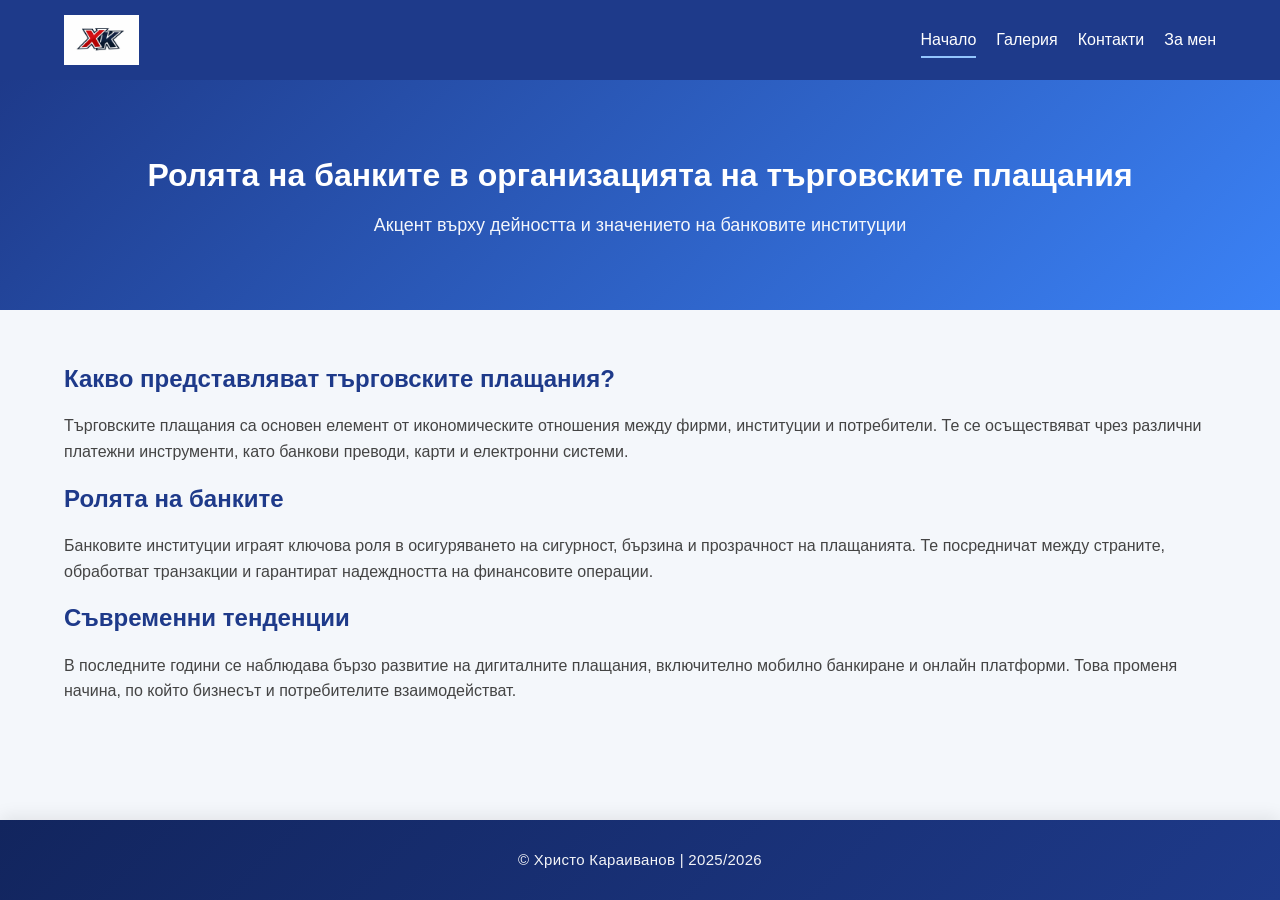
<file: index.html>
<!DOCTYPE html>
<html lang="bg">
<head>
    <meta charset="UTF-8">
    <meta name="viewport" content="width=device-width, initial-scale=1.0">
    <title>Банките в организацията на търговските плащания</title>
    <link rel="stylesheet" href="style.css">
</head>
<body>

<header class="main-header">
    <div class="container header-flex">
        <a href="index.html" class="logo">
            <img src="logo.jpeg " alt="Лого на Финансови системи">
        </a>

        <nav aria-label="Основна навигация">
            <ul class="nav-links">
                <li><a href="index.html" class="nav-btn active">Начало</a></li>
                <li><a href="grafiki.html" class="nav-btn">Галерия</a></li>
                <li><a href="kontakti.html" class="nav-btn">Контакти</a></li>
                <li><a href="aboutme.html" class="nav-btn">За мен</a></li>
            </ul>
        </nav>
    </div>
</header>

<main>
    <section class="hero-section">
        <div class="hero-text">
            <h1>Ролята на банките в организацията на търговските плащания</h1>
            <p>Акцент върху дейността и значението на банковите институции</p>
        </div>
    </section>

    <section class="content container">
        <h2>Какво представляват търговските плащания?</h2>
        <p>Търговските плащания са основен елемент от икономическите отношения между фирми, институции и потребители. Те се осъществяват чрез различни платежни инструменти, като банкови преводи, карти и електронни системи.</p>

        <h2>Ролята на банките</h2>
        <p>Банковите институции играят ключова роля в осигуряването на сигурност, бързина и прозрачност на плащанията. Те посредничат между страните, обработват транзакции и гарантират надеждността на финансовите операции.</p>

        <h2>Съвременни тенденции</h2>
        <p>В последните години се наблюдава бързо развитие на дигиталните плащания, включително мобилно банкиране и онлайн платформи. Това променя начина, по който бизнесът и потребителите взаимодействат.</p>
    </section>
</main>

<footer class="footer">
    <div class="container">
        <p>&copy; Христо Караиванов | 2025/2026</p>
    </div>
</footer>

</body>
</html>
</file>
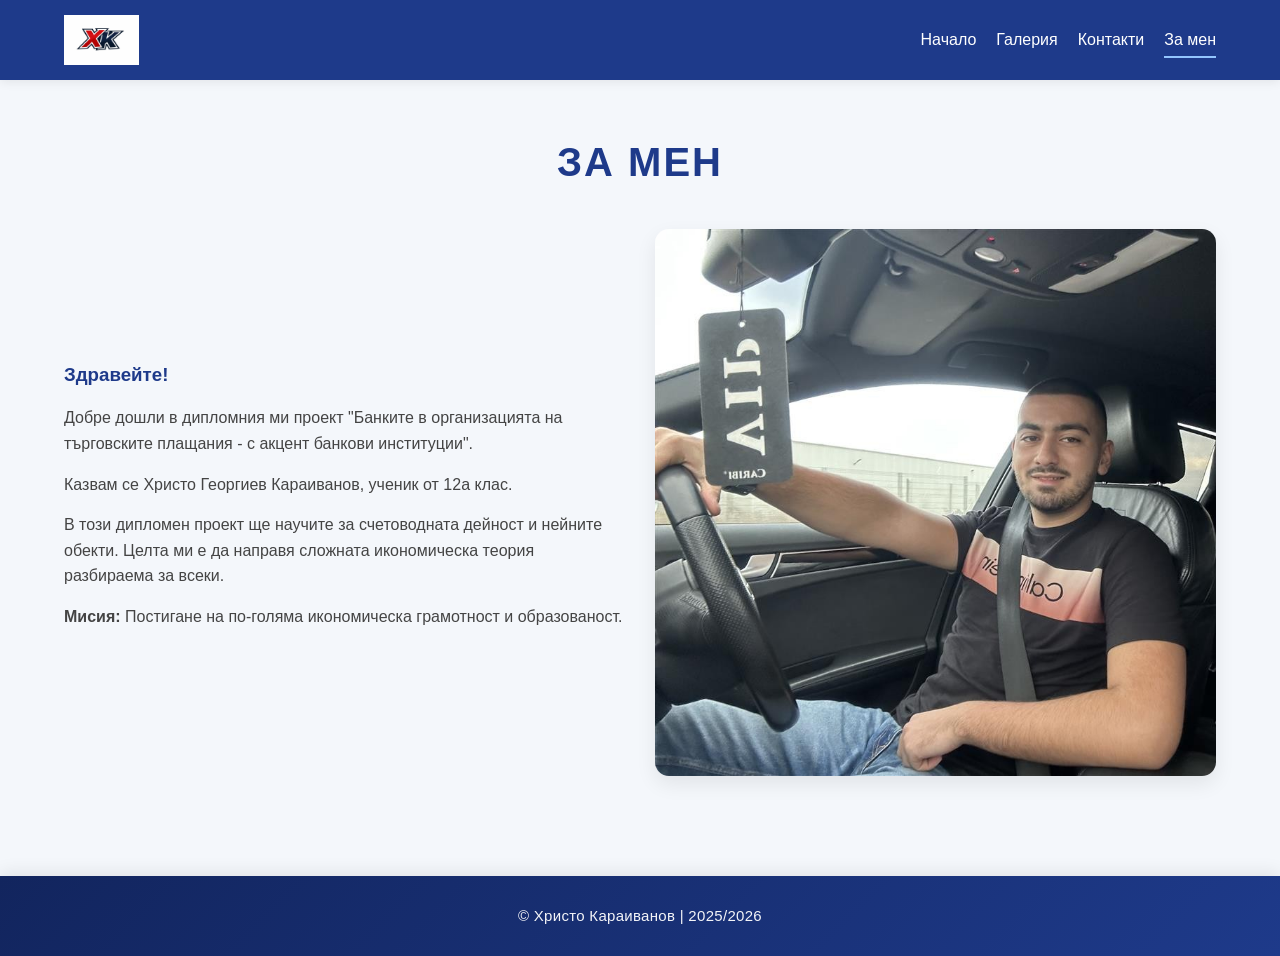
<file: aboutme.html>
<!DOCTYPE html>
<html lang="bg">
<head>
    <meta charset="UTF-8">
    <meta name="viewport" content="width=device-width, initial-scale=1.0">
    <title>За мен - Банките в организацията на търговските плащания</title>
    <link rel="stylesheet" href="style.css">
</head>
<body>

<header class="main-header">
    <div class="container header-flex">
        <a href="index.html" class="logo">
            <img src="logo.jpeg " alt="Лого на Финансови системи">
        </a>

        <nav aria-label="Основна навигация">
            <ul class="nav-links">
                <li><a href="index.html" class="nav-btn">Начало</a></li>
                <li><a href="grafiki.html" class="nav-btn">Галерия</a></li>
                <li><a href="kontakti.html" class="nav-btn">Контакти</a></li>
                <li><a href="aboutme.html" class="nav-btn active">За мен</a></li>
            </ul>
        </nav>
    </div>
</header>

<main>
    <section class="content container about-page">
        <h1 class="page-title">За мен</h1>
        <div class="about-grid">
            <div class="about-text">
                <h3>Здравейте!</h3>
                <p>Добре дошли в дипломния ми проект "Банките в организацията на търговските плащания - с акцент банкови институции".</p>
                <p>Казвам се Христо Георгиев Караиванов, ученик от 12а клас.</p>
                <p>В този дипломен проект ще научите за счетоводната дейност и нейните обекти. Целта ми е да направя сложната икономическа теория разбираема за всеки.</p>
                <p><strong>Мисия:</strong> Постигане на по-голяма икономическа грамотност и образованост.</p>
            </div>
            <div class="about-image">
                <img src="icko.ickov.jpeg " alt="Христо Караиванов">
            </div>
        </div>
    </section>
</main>

<footer class="footer">
    <div class="container">
        <p>&copy; Христо Караиванов | 2025/2026</p>
    </div>
</footer>

</body>
</html>
</file>
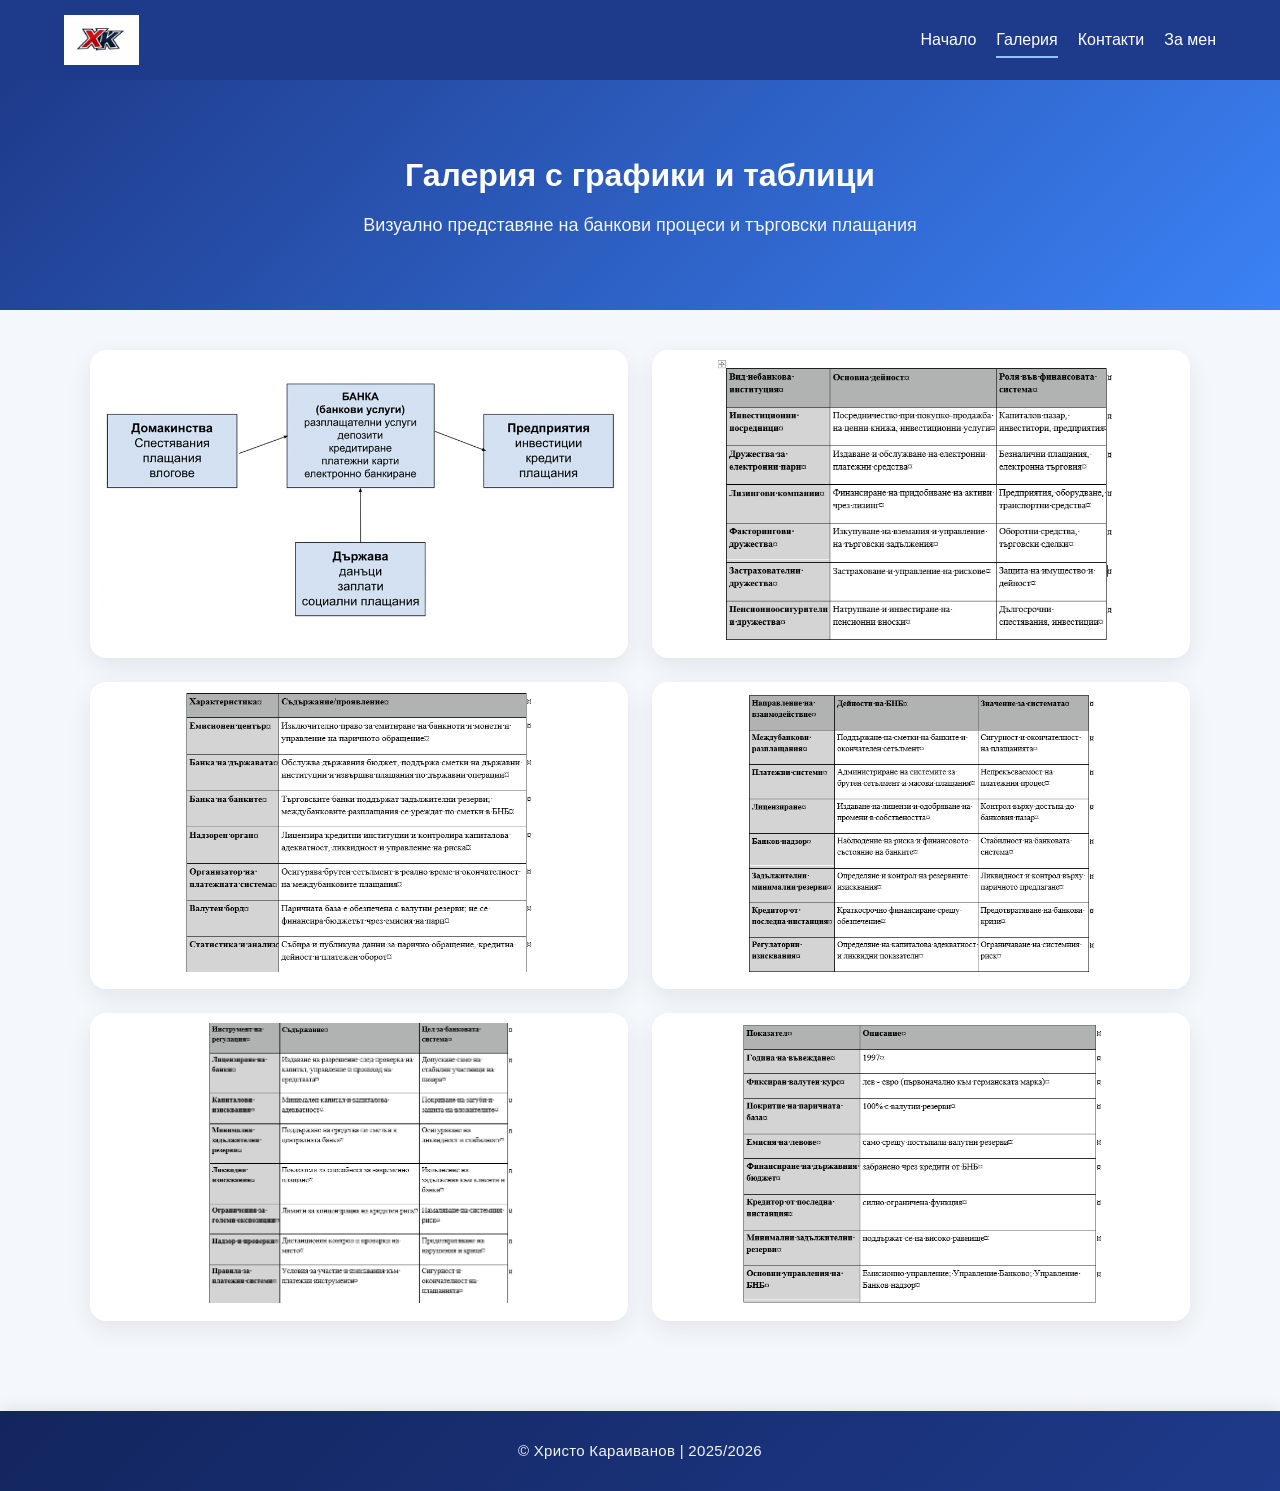
<file: grafiki.html>
<!DOCTYPE html>
<html lang="bg">
<head>
    <meta charset="UTF-8">
    <meta name="viewport" content="width=device-width, initial-scale=1.0">
    <title>Галерия с банкови графики</title>
    <link rel="stylesheet" href="style.css">
</head>
<body>

<header class="main-header">
    <div class="container header-flex">
        <a href="index.html" class="logo">
            <img src="logo.jpeg " alt="Лого на Финансови системи">
        </a>

        <nav aria-label="Основна навигация">
            <ul class="nav-links">
                <li><a href="index.html" class="nav-btn">Начало</a></li>
                <li><a href="grafiki.html" class="nav-btn active">Галерия</a></li>
                <li><a href="kontakti.html" class="nav-btn">Контакти</a></li>
                <li><a href="aboutme.html" class="nav-btn">За мен</a></li>
            </ul>
        </nav>
    </div>
</header>

<main>
    <section class="page-header">
        <h1>Галерия с графики и таблици</h1>
        <p>Визуално представяне на банкови процеси и търговски плащания</p>
    </section>

    <section class="gallery-section container">
        <div class="gallery-grid">
            <div class="gallery-item"><img src="figura1.png" alt="Банковите услуги като посредник в паричния оборот"></div>
            <div class="gallery-item"><img src="tablica2.png" alt="Основни видове небанкови финансови институции и тяхната дейност"></div>
            <div class="gallery-item"><img src="tablica 3.png" alt="Основни характеристики на централната банка"></div>
			<div class="gallery-item"><img src="tablica4.png" alt="Основни направления на взаимодействие между БНБ и търговските банки"></div>
			<div class="gallery-item"><img src="tablica5.png" alt="Основни инструменти на регулативната функция на централната банка"></div>
			<div class="gallery-item"><img src="tablica6.png" alt="Основни характеристики на режима на валутен борд в България"></div>
           
        </div>
    </section>
</main>

<footer class="footer">
    <div class="container">
        <p>&copy; Христо Караиванов | 2025/2026</p>
    </div>
</footer>

</body>
</html>
</file>
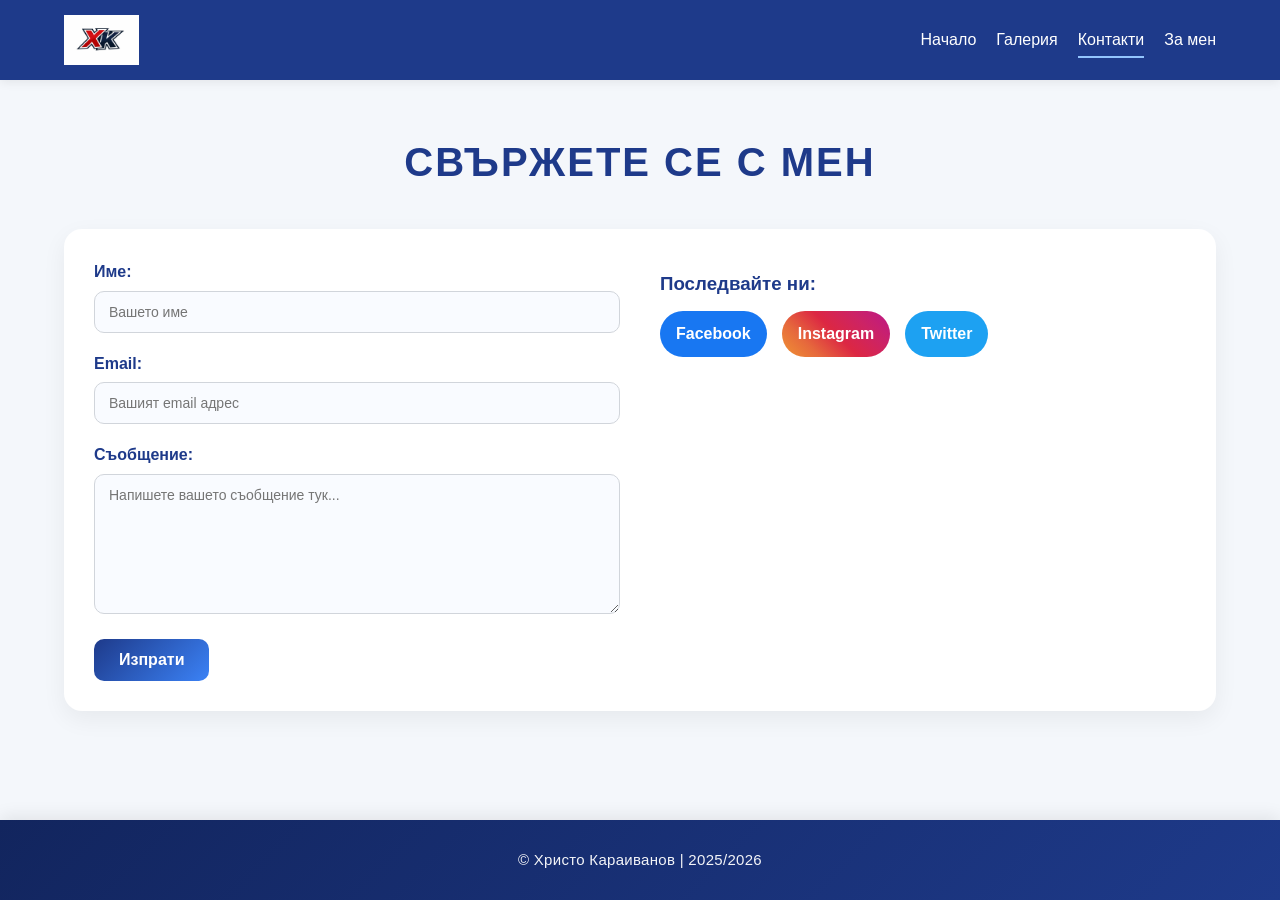
<file: kontakti.html>
<!DOCTYPE html>
<html lang="bg">
<head>
    <meta charset="UTF-8">
    <meta name="viewport" content="width=device-width, initial-scale=1.0">
    <title>Контакти - Банките в организацията на търговските плащания</title>
    <link rel="stylesheet" href="style.css">
</head>
<body>

<header class="main-header">
    <div class="container header-flex">
        <a href="index.html" class="logo">
            <img src="logo.jpeg " alt="Лого на Финансови системи">
        </a>

        <nav aria-label="Основна навигация">
            <ul class="nav-links">
                <li><a href="index.html" class="nav-btn">Начало</a></li>
                <li><a href="grafiki.html" class="nav-btn">Галерия</a></li>
                <li><a href="kontakti.html" class="nav-btn active">Контакти</a></li>
                <li><a href="aboutme.html" class="nav-btn">За мен</a></li>
            </ul>
        </nav>
    </div>
</header>

<main>
    <section class="content container contacts-page">
        <h1 class="page-title">Свържете се с мен</h1>
        <div class="contact-wrapper">
            <form class="contact-form">
                <div class="form-group">
                    <label for="name">Име:</label>
                    <input type="text" id="name" placeholder="Вашето име" required>
                </div>
                <div class="form-group">
                    <label for="email">Email:</label>
                    <input type="email" id="email" placeholder="Вашият email адрес" required>
                </div>
                <div class="form-group">
                    <label for="message">Съобщение:</label>
                    <textarea id="message" placeholder="Напишете вашето съобщение тук..." rows="5" required></textarea>
                </div>
                <button type="submit" class="submit-btn">Изпрати</button>
            </form>
            <aside class="social-section">
                <h3>Последвайте ни:</h3>
                <div class="social-icons">
                    <a href="#" class="social-link facebook">Facebook</a>
                    <a href="#" class="social-link instagram">Instagram</a>
                    <a href="#" class="social-link twitter">Twitter</a>
                </div>
            </aside>
        </div>
    </section>
</main>

<footer class="footer">
    <div class="container">
        <p>&copy; Христо Караиванов | 2025/2026</p>
    </div>
</footer>

</body>
</html>
</file>
<file: style.css>
* {
    margin: 0;
    padding: 0;
    box-sizing: border-box;
}

html,
body {
    height: 100%;
}

body {
    font-family: 'Montserrat', sans-serif;
    background: #f4f7fb;
    color: #222;
    line-height: 1.6;
    display: flex;
    flex-direction: column;
}

main {
    flex: 1;
}

.container {
    width: 90%;
    max-width: 1200px;
    margin: 0 auto;
}

.main-header,
.navbar {
    background: #1e3a8a;
    color: white;
    padding: 15px 0;
    box-shadow: 0 2px 10px rgba(0, 0, 0, 0.08);
}

.header-flex,
.navbar .container {
    display: flex;
    justify-content: space-between;
    align-items: center;
    flex-wrap: wrap;
    gap: 15px;
}

.logo img,
.logo-img {
    height: 50px;
    display: block;
}

.menu,
.nav-links {
    list-style: none;
    display: flex;
    gap: 20px;
    align-items: center;
}

.menu a,
.nav-links a {
    color: white;
    text-decoration: none;
    font-weight: 500;
    padding: 8px 0;
    transition: color 0.3s ease;
}

.menu a:hover,
.nav-links a:hover {
    color: #93c5fd;
}

.active {
    border-bottom: 2px solid #93c5fd;
}

.hero-section,
.page-header {
    background: linear-gradient(135deg, #1e3a8a, #3b82f6);
    color: white;
    text-align: center;
    padding: 70px 20px;
}

.hero-text h1,
.page-header h1 {
    font-size: 32px;
    margin-bottom: 10px;
}

.hero-text p,
.page-header p {
    font-size: 18px;
    opacity: 0.95;
}

.content {
    padding: 50px 0;
}

.content h2,
.content h3,
.page-title {
    color: #1e3a8a;
    margin-bottom: 15px;
}

.content p {
    margin-bottom: 15px;
    color: #444;
}

.gallery-section {
    padding: 40px 20px;
    width: 100%;
}

.page-title {
    text-align: center;
    font-size: 2.5rem;
    color: #1e3a8a;
    margin-bottom: 35px;
    text-transform: uppercase;
    letter-spacing: 2px;
    font-weight: 700;
}

.gallery-grid {
    display: grid;
    grid-template-columns: repeat(2, minmax(0, 1fr));
    gap: 24px;
    width: 100%;
    max-width: 1100px;
    margin: 0 auto;
    align-items: start;
}

.gallery-item {
    width: 100%;
    overflow: hidden;
    border-radius: 16px;
    box-shadow: 0 8px 24px rgba(0, 0, 0, 0.08);
    transition: transform 0.3s ease, box-shadow 0.3s ease;
    background: white;
    padding: 10px;
}

.gallery-item img {
    width: 100%;
    height: 280px;
    object-fit: contain;
    background: #fff;
}
.gallery-item.wide {
    grid-column: span 2;
}

.gallery-item:hover {
    transform: translateY(-4px);
    box-shadow: 0 12px 28px rgba(0, 0, 0, 0.12);
}

.contact-wrapper {
    display: flex;
    flex-wrap: wrap;
    gap: 40px;
    margin-top: 30px;
    align-items: flex-start;
    background: white;
    padding: 30px;
    border-radius: 18px;
    box-shadow: 0 8px 24px rgba(0, 0, 0, 0.06);
}

.contact-form,
.social-section {
    flex: 1;
    min-width: 280px;
}

.contact-form .form-group {
    margin-bottom: 18px;
}

.contact-form label {
    display: block;
    font-weight: 600;
    margin-bottom: 6px;
    color: #1e3a8a;
}

.contact-form input,
.contact-form textarea {
    width: 100%;
    padding: 12px 14px;
    border: 1px solid #d1d5db;
    border-radius: 10px;
    font-family: inherit;
    font-size: 14px;
    background: #f9fbff;
    transition: border-color 0.3s ease, box-shadow 0.3s ease;
}

.contact-form input:focus,
.contact-form textarea:focus {
    outline: none;
    border-color: #3b82f6;
    box-shadow: 0 0 0 3px rgba(59, 130, 246, 0.15);
}

.contact-form textarea {
    min-height: 140px;
    resize: vertical;
}

.submit-btn {
    background: linear-gradient(135deg, #1e3a8a, #3b82f6);
    color: white;
    border: none;
    padding: 12px 25px;
    font-size: 16px;
    cursor: pointer;
    border-radius: 10px;
    transition: transform 0.3s ease, box-shadow 0.3s ease;
    font-weight: 600;
}

.submit-btn:hover {
    transform: translateY(-2px);
    box-shadow: 0 8px 18px rgba(30, 58, 138, 0.2);
}

.social-section {
    padding: 10px 0;
}

.social-section h3 {
    color: #1e3a8a;
    margin-bottom: 12px;
}

.social-section p {
    color: #555;
    margin-bottom: 18px;
}

.social-icons {
    display: flex;
    gap: 15px;
    margin-top: 10px;
    flex-wrap: wrap;
}

.social-link {
    text-decoration: none;
    color: white;
    font-weight: 600;
    padding: 10px 16px;
    border-radius: 999px;
    transition: transform 0.3s ease, opacity 0.3s ease;
}

.social-link:hover {
    transform: translateY(-2px);
    opacity: 0.92;
}

.facebook {
    background: #1877f2;
}

.instagram {
    background: linear-gradient(45deg, #f09433, #e6683c, #dc2743, #cc2366, #bc1888);
}

.twitter {
    background: #1da1f2;
}

.about-grid {
    display: grid;
    grid-template-columns: 1fr 1fr;
    gap: 30px;
    align-items: center;
}

.about-image img {
    width: 100%;
    display: block;
    border-radius: 14px;
    box-shadow: 0 8px 20px rgba(0, 0, 0, 0.08);
}

.footer {
    background: linear-gradient(135deg, #12255e, #1e3a8a);
    color: white;
    text-align: center;
    padding: 28px 20px;
    margin-top: 50px;
    box-shadow: 0 -4px 16px rgba(0, 0, 0, 0.08);
}

.footer p {
    margin: 0;
    font-size: 15px;
    letter-spacing: 0.3px;
    opacity: 0.95;
}

.footer a {
    color: #bfdbfe;
    text-decoration: none;
    transition: color 0.3s ease;
}

.footer a:hover {
    color: white;
}

@media (max-width: 1024px) {
    .about-grid,
    .gallery-grid {
        grid-template-columns: 1fr;
    }
}

@media (max-width: 768px) {
    .header-flex,
    .navbar .container {
        flex-direction: column;
        align-items: center;
        gap: 10px;
    }

    .menu,
    .nav-links {
        flex-direction: column;
        align-items: center;
        gap: 10px;
    }

    .hero-text h1,
    .page-header h1 {
        font-size: 26px;
    }

    .hero-text p,
    .page-header p {
        font-size: 16px;
    }

    .contact-wrapper {
        flex-direction: column;
        padding: 22px;
    }

    .page-title {
        font-size: 2rem;
    }

    .footer {
        padding: 22px 15px;
    }
}
</file>
